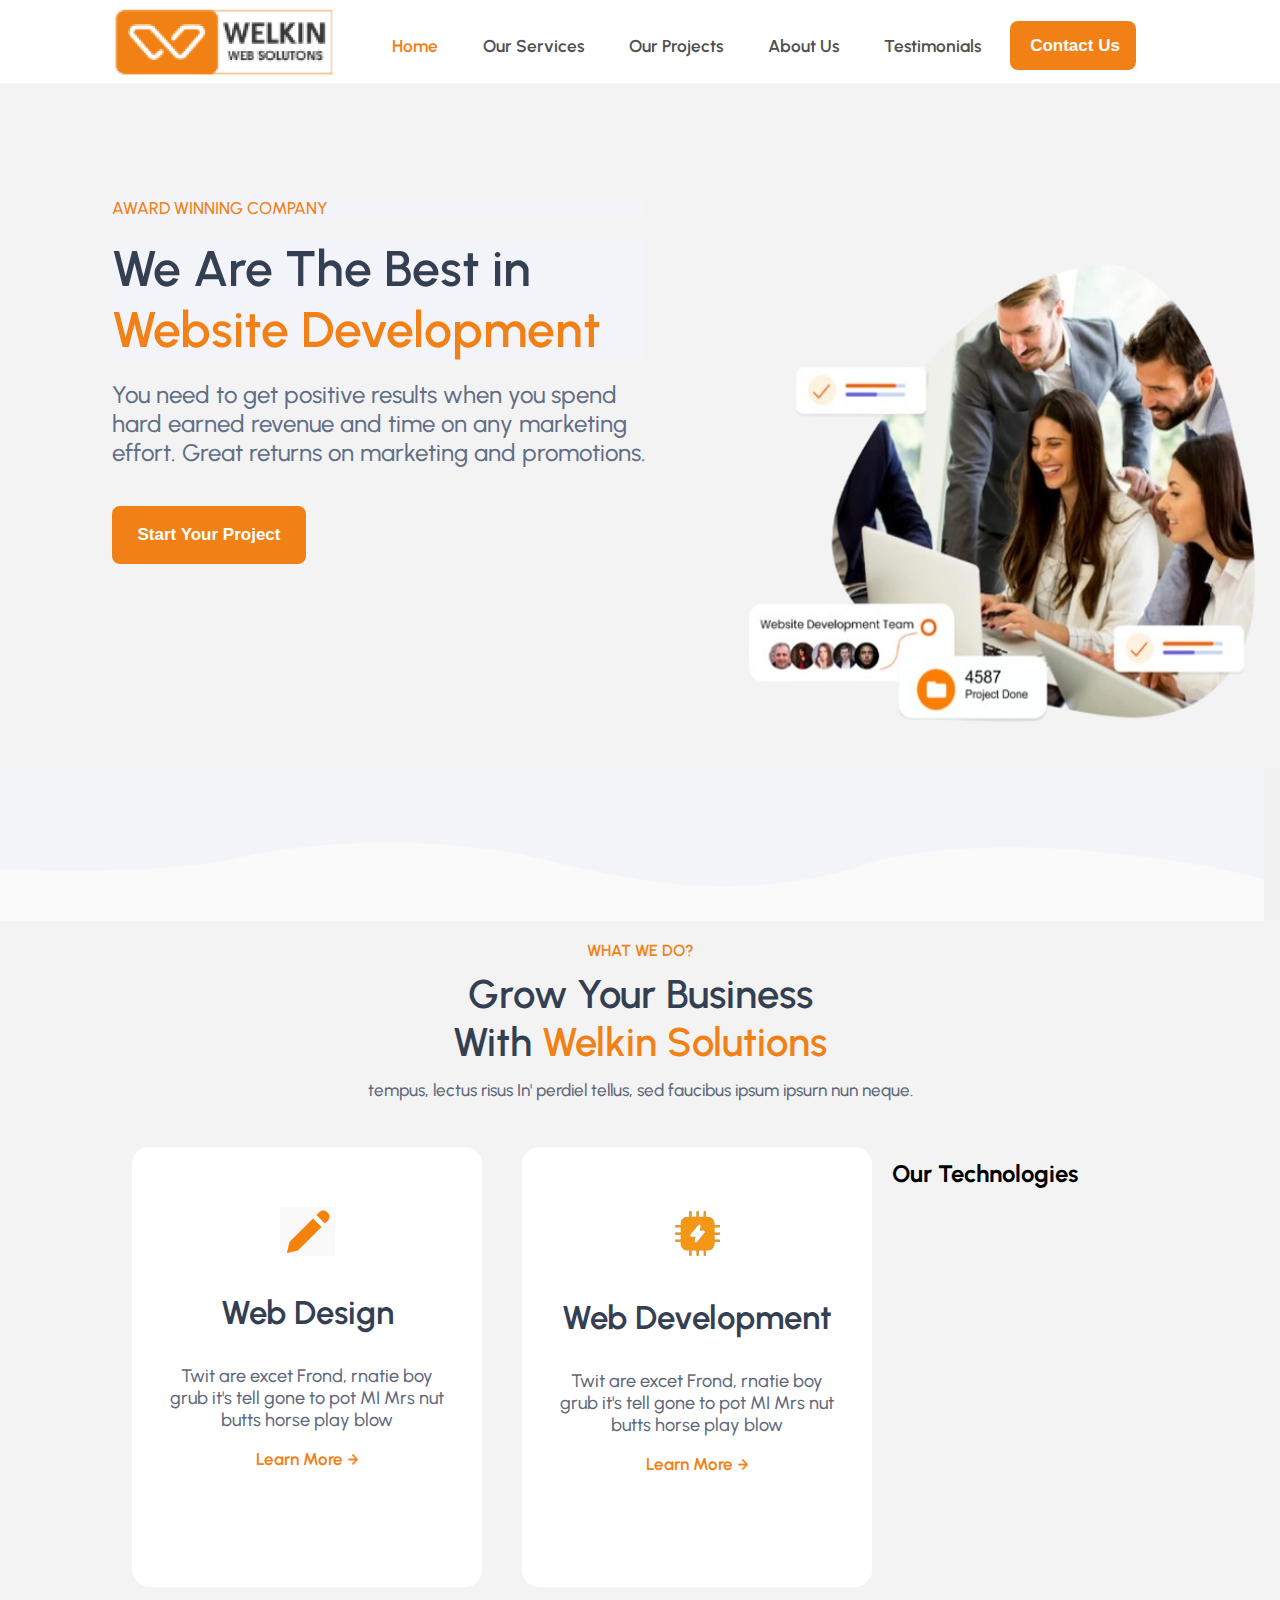
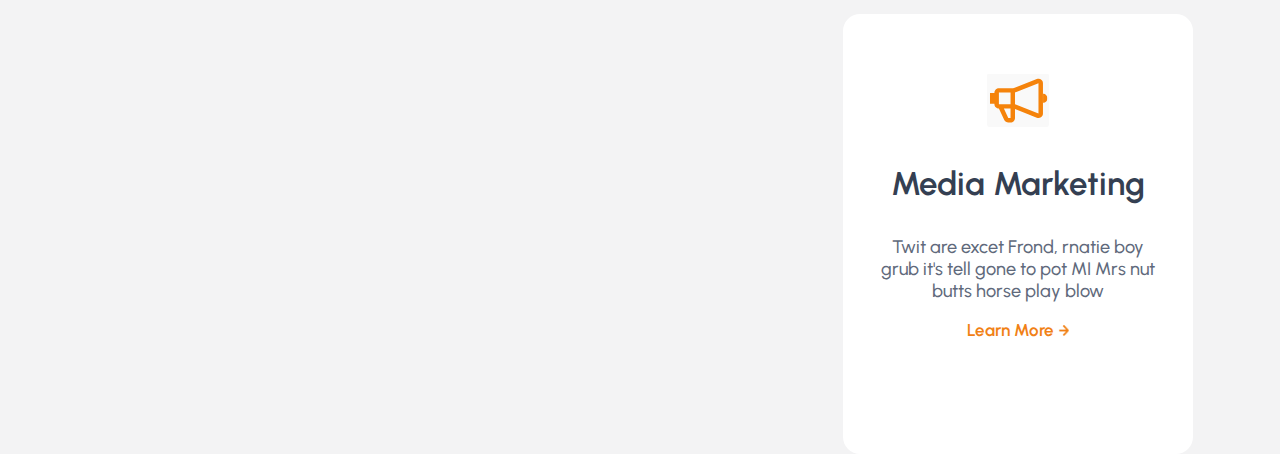
<file: index.html>
<!DOCTYPE html>
<html>

<head>
    <title>Welkins Website</title>

    <link rel="stylesheet" href="css/style.css">

    <link rel="preconnect" href="https://fonts.googleapis.com">
    <link rel="preconnect" href="https://fonts.gstatic.com" crossorigin>
    <link href="https://fonts.googleapis.com/css2?family=Urbanist:ital,wght@0,100..900;1,100..900&display=swap"
        rel="stylesheet">

    <link rel="preconnect" href="https://fonts.googleapis.com">
    <link rel="preconnect" href="https://fonts.gstatic.com" crossorigin>
    <link href="https://fonts.googleapis.com/css2?family=Urbanist:ital,wght@0,600;1,600&display=swap" rel="stylesheet">
</head>

<body>
    <div id="menu-bar-container">

        <div class="top-nav">
            <img id="welkin-img" src="images/welkins-logo.png" alt="welkins-logo">

            <a style="padding:4px; margin-top: 17px; margin-right:140px; border-bottom: none;" href="#contact"> <button
                    id="cont-btn"> Contact Us </button> </a>
            <a href="#testimonials"> Testimonials </a>
            <a href="#about"> About Us </a>
            <a href="#projects"> Our Projects </a>
            <a href="#services"> Our Services </a>
            <a style="color: #F18116" href="#home"> Home </a>

        </div>
    </div>

    <section class="head-discp">
        <div>
            <h3 id="award">AWARD WINNING COMPANY</h3>
            <img id="img-main" src="images/main-pic.png">
            <h1 id="heading1">We Are The Best in</h1>
            <h1 id="heading2">Website Development</h1>

            <p id="para1">You need to get positive results when you spend<br> hard earned revenue and time on any
                marketing
                <br> effort. Great returns on marketing and promotions.
            </p>
            <a href="#start-project"><button id="start-project-btn"> Start Your Project </button></a>

        </div>
    </section>
    <img id="cloud-png" src="images/cloud.PNG">
    <section class="para-boxes">
        <h3 id="head-what"> WHAT WE DO?</h3>
        <h2 id="center-grow"> Grow Your Business <br> With <span style="color: #F18116;"> Welkin Solutions</span></h2>
        <p id="para-tempus">tempus, lectus risus In' perdiel tellus, sed faucibus ipsum ipsurn nun neque.</p>

        <div class="box-cols">
            <div class="col-box1">
                <a class="learn-link" href="#learn-more1">
                    <img id="img-pen" src="images/pencil-img.PNG" alt="">
                    <h3 class="head3">Web Design</h3>
                    <p class="box-para">Twit are excet Frond, rnatie boy grub it's tell gone to pot MI Mrs nut butts
                        horse play blow </p>
                    Learn More <img class="arrow-img" src="images/right-arrow.PNG">
                </a>
            </div>
            <div class="col-box2">
                <a class="learn-link" href="#learn-more2">
                    <img id="img-circuit" src="images/devp-img.png" alt="">
                    <h3 class="head3">Web Development</h3>
                    <p class="box-para">Twit are excet Frond, rnatie boy grub it's tell gone to pot MI Mrs nut butts
                        horse play blow </p>
                    Learn More <img class="arrow-img" src="images/right-arrow.PNG">
                </a>
            </div>
            <div class="col-box3">
                <a class="learn-link" href="#learn-more3">
                    <img id="img-spker" src="images/speaker-img.PNG" alt="">
                    <h3 class="head3">Media Marketing</h3>
                    <p class="box-para">Twit are excet Frond, rnatie boy grub it's tell gone to pot MI Mrs nut butts
                        horse play blow </p>
                    Learn More <img class="arrow-img" src="images/right-arrow.PNG">
                </a>
            </div>

        </div>
    </section> <br>
    <section class="tech-para">
        <div>
            <h2 id="our-tech"> Our Technologies </h2>
        </div>
    </section>
</body>

</html>
</file>
<file: css/style.css>
body {
    margin: 0;
}

#award,
#heading1,
#heading2,
#start {
    background-color: rgb(243, 243, 250);
}

body {
    font-family: "Urbanist", sans-serif;
    font-optical-sizing: auto;
    font-style: normal;
}

.top-nav,
#cont-btn {
    font-weight: 620;
    font-size: 17.3px;
    color: rgb(49, 47, 47);
}

.top-nav a {
    text-decoration: none;
    float: right;
    margin: auto;
    padding-right: 24px;
    padding-left: 20px;
    padding-top: 24px;
    padding-bottom: 26px;
    margin-top: 12px;
    margin-right: 1px;

}

.top-nav {
    position: absolute;
    top: 0;
    list-style-type: none;
    z-index: -1;
    overflow: hidden;
    width: 100%;
    height: 83px;
    display: block;
    background-color: white;
    margin-right: 100px;
}

.top-nav a:hover {
    border-bottom: solid;
    border-width: 1px;

}

.top-nav a:link {
    color: rgb(80, 79, 79);
}

.top-nav a:visited {
    color: rgb(80, 79, 79);
}

.top-nav a:hover {
    color: #F18116;
}

#cont-btn {
    border: none;
    font-size: 17px;
    height: 49px;
    width: 126px;
    padding-left: 10px;
    border-radius: 8px;
    background-color: #F18116;
    color: white;
}

#cont-btn:hover,
#start-project-btn:hover {
    text-decoration: none;
    cursor: pointer;
    animation: ease-out;
    box-shadow: 0px 8px 10px 0px rgb(216, 215, 215);
}

#welkin-img {
    position: absolute;
    margin-left: 112px;
    margin-top: 8px;
}

body {
    background-color: #f3f3f4;
}
.head-discp{
    align-items: center;
}
#award {
    color: #F18116;
    margin-top: 198px;
    margin-left: 112px;
    margin-bottom: 20px;
    font-weight: 510;
    font-size: 17px;
width: 532px;
}

#heading1,
#heading2 {
    width: 532px;
    font-weight: 600;
    font-size: 50px;
    margin-left: 112px;

}

#heading1 {
    color: rgb(52, 63, 82);
    padding-bottom: 0;
    margin-bottom: 0;
    margin-top: 5px;

}

#heading2 {
    color: #F18116;
    padding-top: 0;
    margin-top: 0;
    margin-bottom: 20px;
}

#para1 {
    margin-left: 112px;
    margin-top: 0px;

    width: 535px;
    font-size: 24px;
    font-family: "Urbanist", sans-serif;
    font-optical-sizing: auto;
    font-weight: 460;
    font-style: normal;
    color: #616e85;
}

#img-main{
    float: right;
    width: 550px;
    height: 500px;
}
#cloud-png {
    margin-top: 30px;
    width: 100%;
}

#start-project-btn {
    margin-left: 112px;
    margin-top: 15px;
    border-radius: 8px;
    border: none;
    background-color: #F18116;
    color: white;
    height: 58px;
    width: 194px;
    font-size: 17px;
    font-weight: 620;

}

#start-project-btn:hover {
    cursor: pointer;
}

#head-what {
    text-align: center;
    color: #F18116;
    font-size: 16px;
    font-weight: 600;
    margin-bottom: 2px;
}

#center-grow {
    text-align: center;
    color: rgb(52, 63, 82);
    font-size: 40px;
    font-weight: 585;
    margin-top: 10px;
    margin-bottom: 7px;
}

#para-tempus {
    text-align: center;
    color: rgb(96, 105, 123);
    font-weight: 500;
    font-size: 17.1px;
    margin-top: 14px;

}
.para-boxes{
    
}
.box-cols {
    margin: 20px;
}

.col-box1,
.col-box2,
.col-box3 {
    width: 290px;
    height: 320px;
    text-align: center;
    background-color: white;
    padding: 40px;
    margin-top: 27px;
    border-radius: 17px;
    padding-left: 30px;
    padding-right: 30px;
    padding-top: 60px;
    padding-bottom: 60px;
   
}
.col-box1:hover, .col-box2:hover,
.col-box3:hover {
    animation: rotate 1s linear;
    cursor: pointer;
}
.col-box1 {
    float: left;
    margin-right: 20px;
    margin-left: 112px;
}

.col-box2 {
    float: left;
    margin-right: 20px;
    margin-left: 20px;
}

.col-box3 {
    float: right;
    margin-left: 20px;
    margin-right: 67px;

}
.img-pen, .img-circuit, .img-skper{
    height: 20px;
    width: 20px;
}
.head3{
    font-size: 33px;
    color:rgb(52, 63, 82);
    font-weight: 625;
}
.box-para{
    color: rgb(96, 105, 123);
    font-size: 18.1px;
    font-weight: 475;
}
.learn-link{
    text-decoration: none;
    color: #F18116;
    font-size: 17px;
    font-weight: 620;
}
.arrow-img{
    height: 11px;
    width: 11px;
}
</file>
